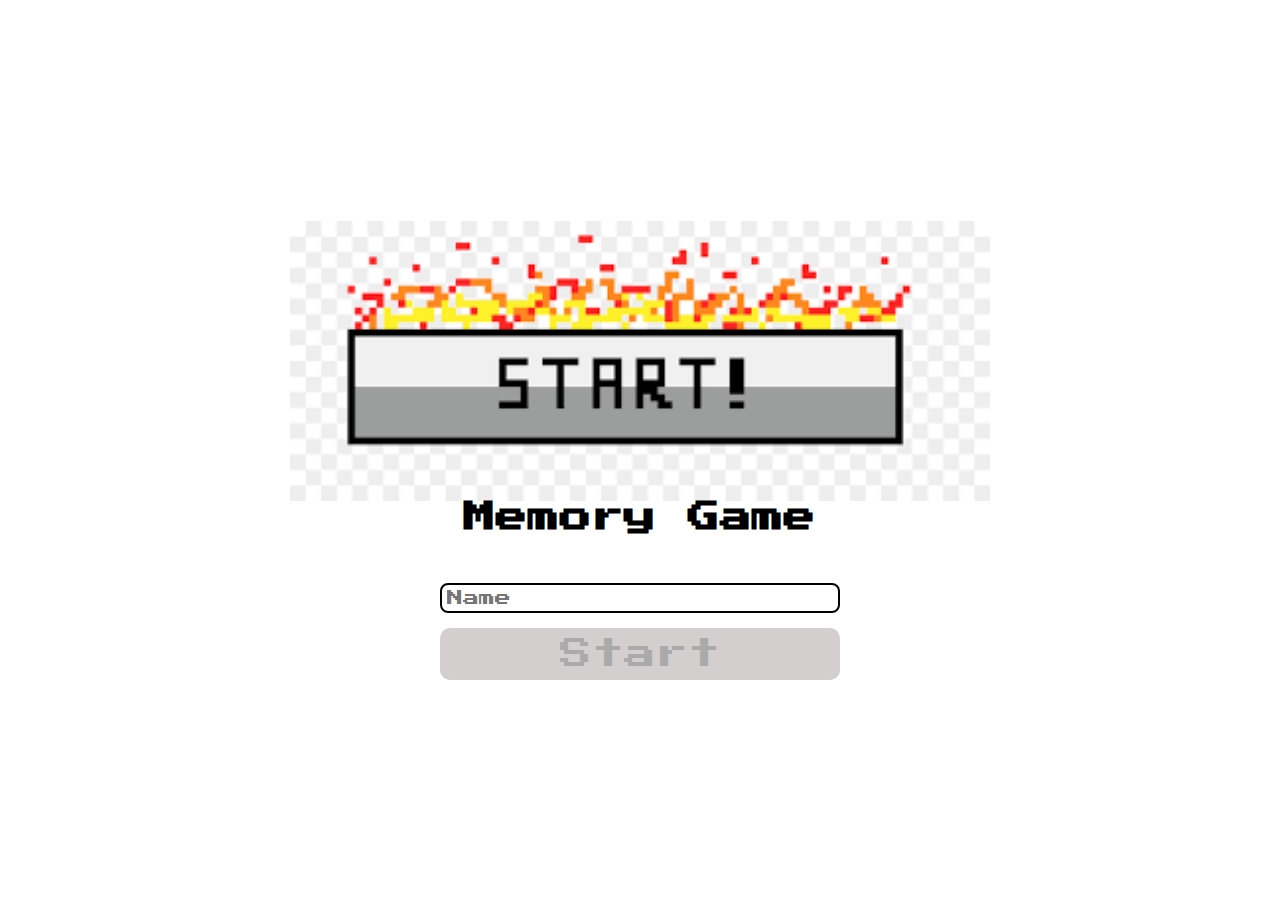
<file: index.html>
<!DOCTYPE html>
<htm lang="en">
    <head>
        <meta charset="utf-8">
        <meta name="viewport"content"width=device-width, initial-scale="1.0">
        <link rel="stylesheet" href="./css/reset.css">
        <link rel="stylesheet" href="./css/login.css">
        <script defer src="js/login.js"></script>
        <title>Memory Game | Login</title>
    </head>
    <body>
        <form class="login-form">
        <div class="login_header">
            <img src="./imagens/start.jpg" alt="start icon">
            <h1>Memory Game</h1>
        </div>
        
        
        <input type="text" placeholder="Name" class="loguin_input">
        <button type="submit" class="login_button"disabled>Start</button>
        </form>   
    </body>
</htm>
</file>
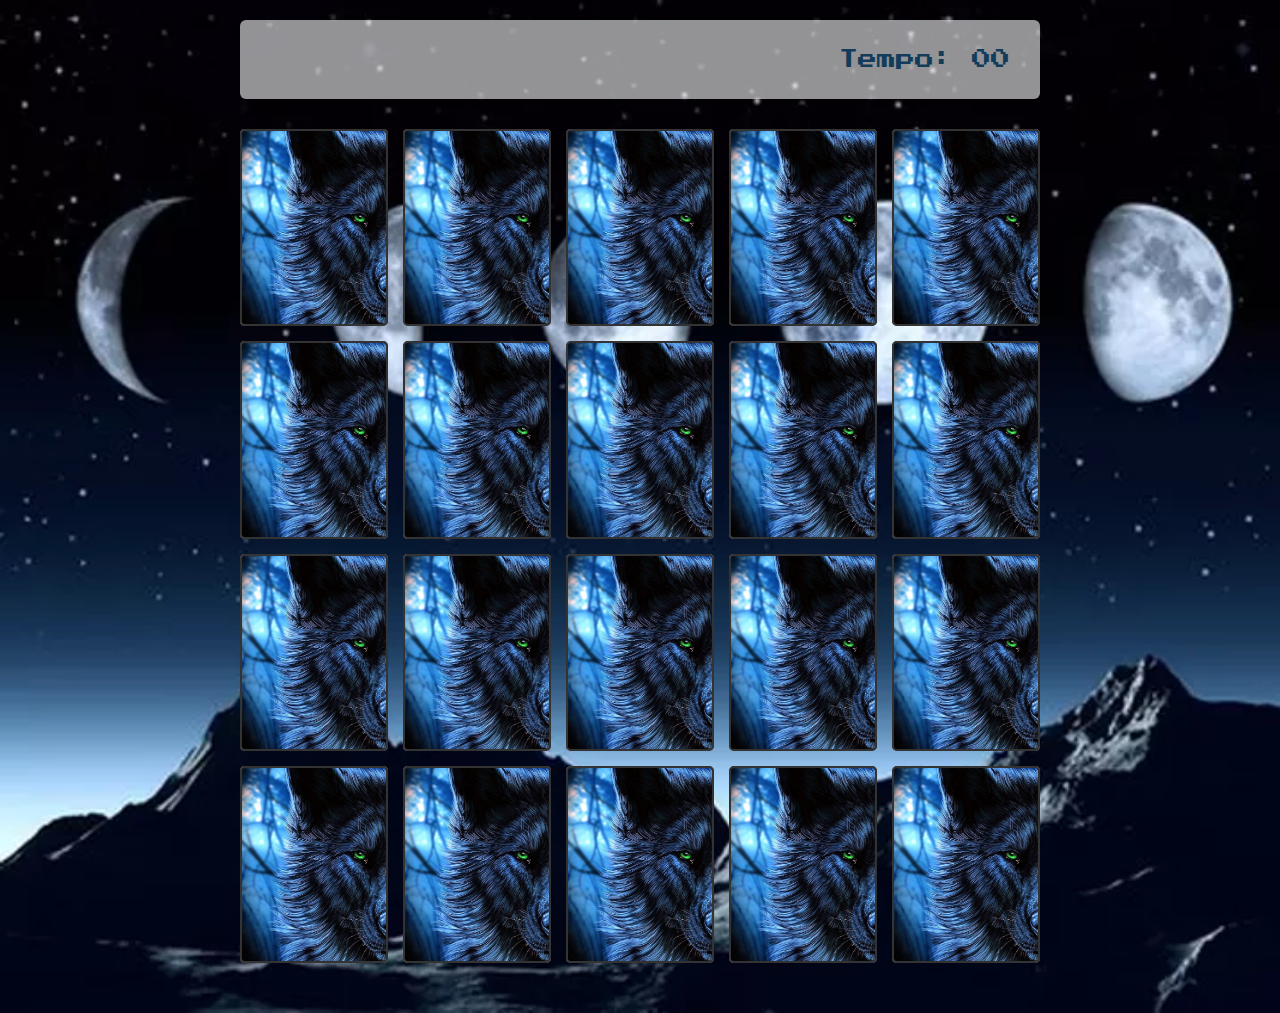
<file: pages/game.html>
<!DOCTYPE html>
<html lang="en">
    <head>
        <meta charset="utf-8">
        <meta name="viewport" content="width=device-width, 
        initial-scale=1.0">
        <link rel="stylesheet"href="../css/reset.css">
        <link rel="stylesheet"href="../css/game.css">
        <script defer src="../js/game.js"></script>
        <title>Memory Game</title>
    
    </head>
    <body>
        <main>
            <header>
                <span class="player">Andre</span>
                <span>Tempo: <span class="timer">00</span></span>
            </header>
            
            <div class="grid"></div>

        </main>
    
</body>
</html>
</file>
<file: css/login.css>
.login-form{
    align-items: center;
    display: flex;
    flex-direction: column;
    height: 100vh;
    justify-content: center;
}
.login_header{
    align-items: center;
    display: flex;
    flex-direction: column;
    justify-content: center;
    margin-bottom: 50px;
}
.login_header img{
    width: 700px;
}
.login_header h1{
    color: rgb(0, 0, 0);
    font-size: 2em
}
.loguin_input{
    border: 2px solid rgb(0, 0, 0);
    border-radius: 8px;
    font-size: 1em;
    color: rgb(0, 0, 0);
    margin-bottom: 15px;
    max-width: 400px;
    outline: none;
    padding: 5px;
    width: 100%;
}
.login_button{
    background-color: #f36c62;
    padding: 10px;
    color: #fff;
    cursor: pointer;
    font-size: 2em;
    border-radius: 10px;
    width: 100%;
    max-width: 400px;
}
.login_button:disabled{
    background-color: rgb(212, 207, 207);
    color: #aaa;
    cursor: auto;

}
</file>
<file: css/game.css>
main{
    display: flex;
    flex-direction: column;
    width: 100%;
    background-image: url('../imagens/bg.jpg');
    background-size: cover;
    min-height: 100vh;
    align-items: center;
    justify-content: center;
    padding: 20px 20px 50px;
}
header{
    display: flex;
    align-items: center;
    justify-content: space-between;
    background-color: rgba(244, 245, 247, 0.6);
    font-size: 1.2em;
    color: rgb(18, 60, 90);
    width: 100%;
    max-width: 800px;
    padding: 30px;
    margin: 0 0 30px;
    border-radius: 6px;
}


.grid{
    display: grid;
    grid-template-columns: repeat(5,1fr);
    gap: 15px;
    width: 100%;
    max-width: 800px;
    margin: 0 auto;
    
}
.card{
    aspect-ratio: 3/4;
    width: 100%;
    border-radius: 5px;
    position: relative;
    transition: all 400ms ease;
    transform-style: preserve-3d;
    background-color: white
}
.face{
    width: 100%;
    height: 100%;
    position: absolute;
    background-size: cover;
    background-position: center;
    border: 2px solid #333;
    border-radius: 5px;
    transition: all 500ms ease;

}
.front{
   transform: rotateY(180deg);  
}
.back{
    background-image: url('../imagens/back.jpg');
    backface-visibility: hidden;
}

.reveal-card{
    transform: rotateY(180deg)
}
.disabled-card{
    filter: saturate(0);
    opacity: 0.5;
}
</file>
